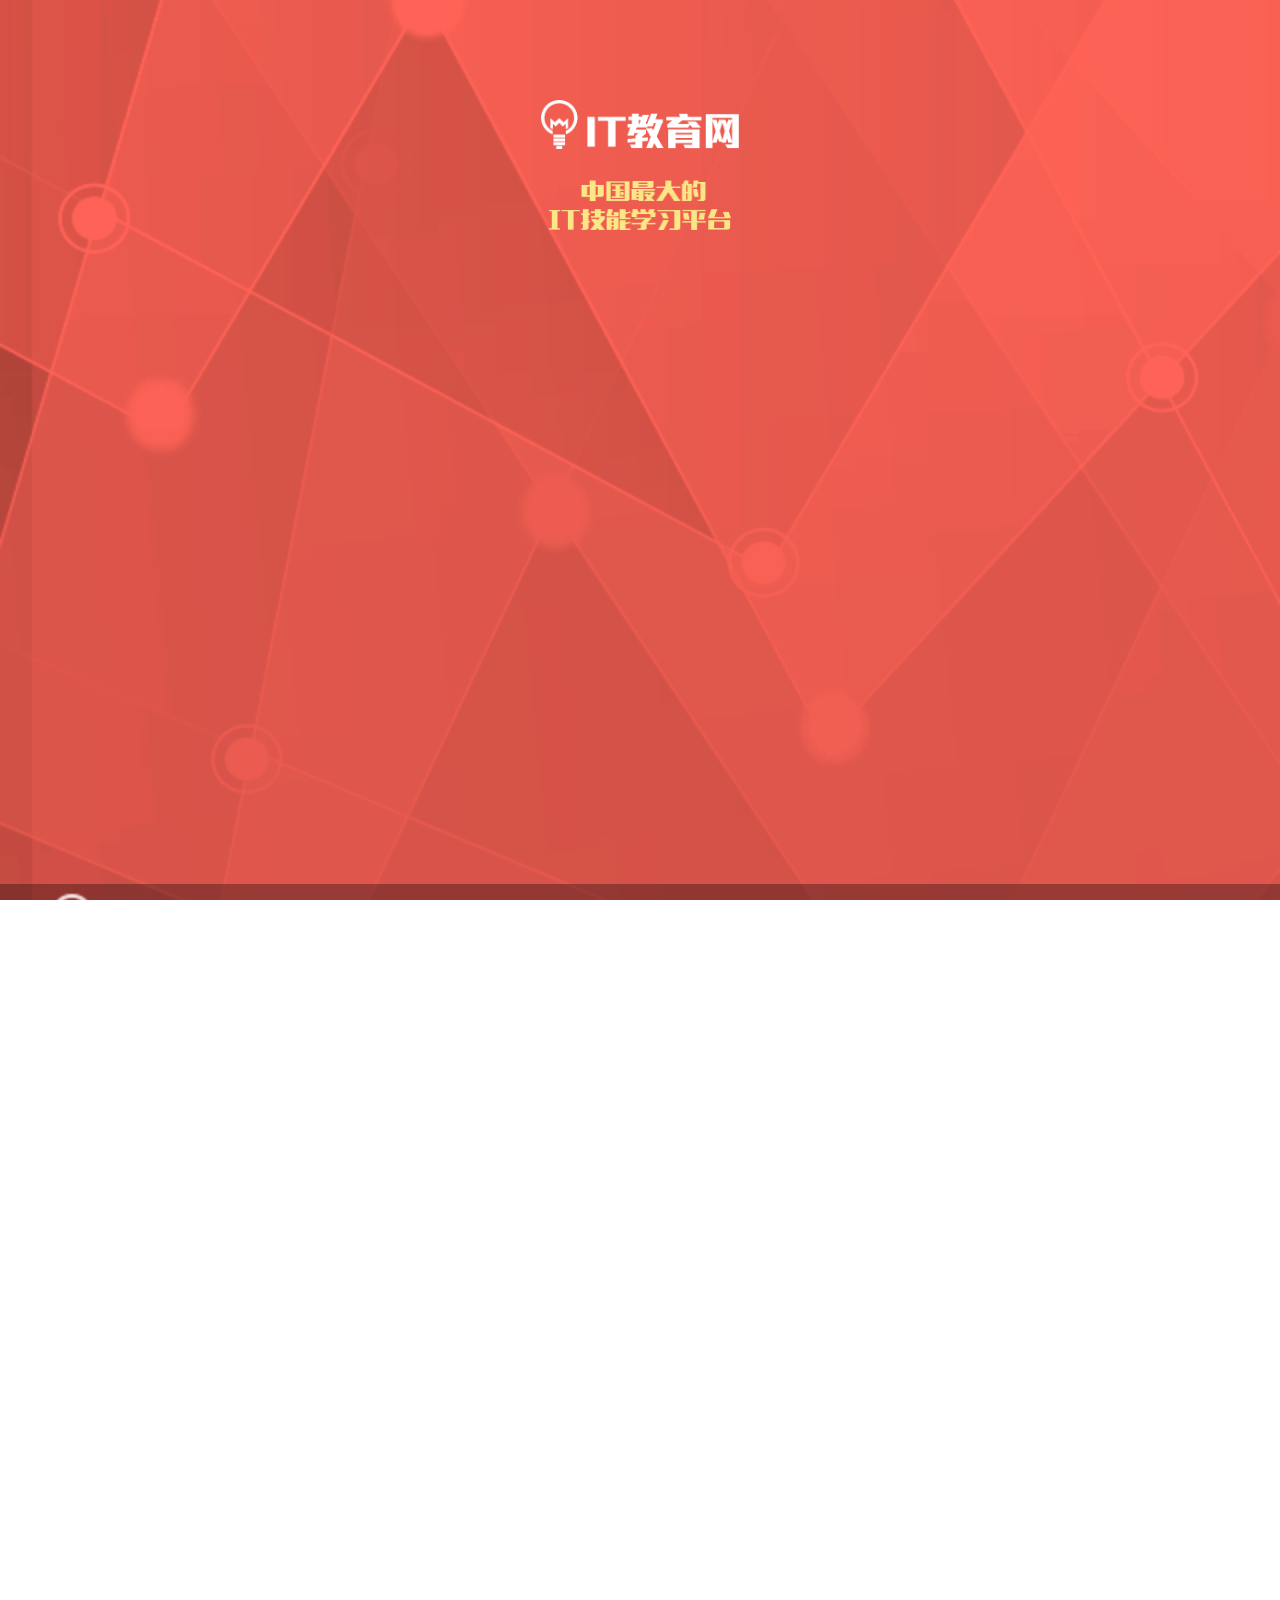
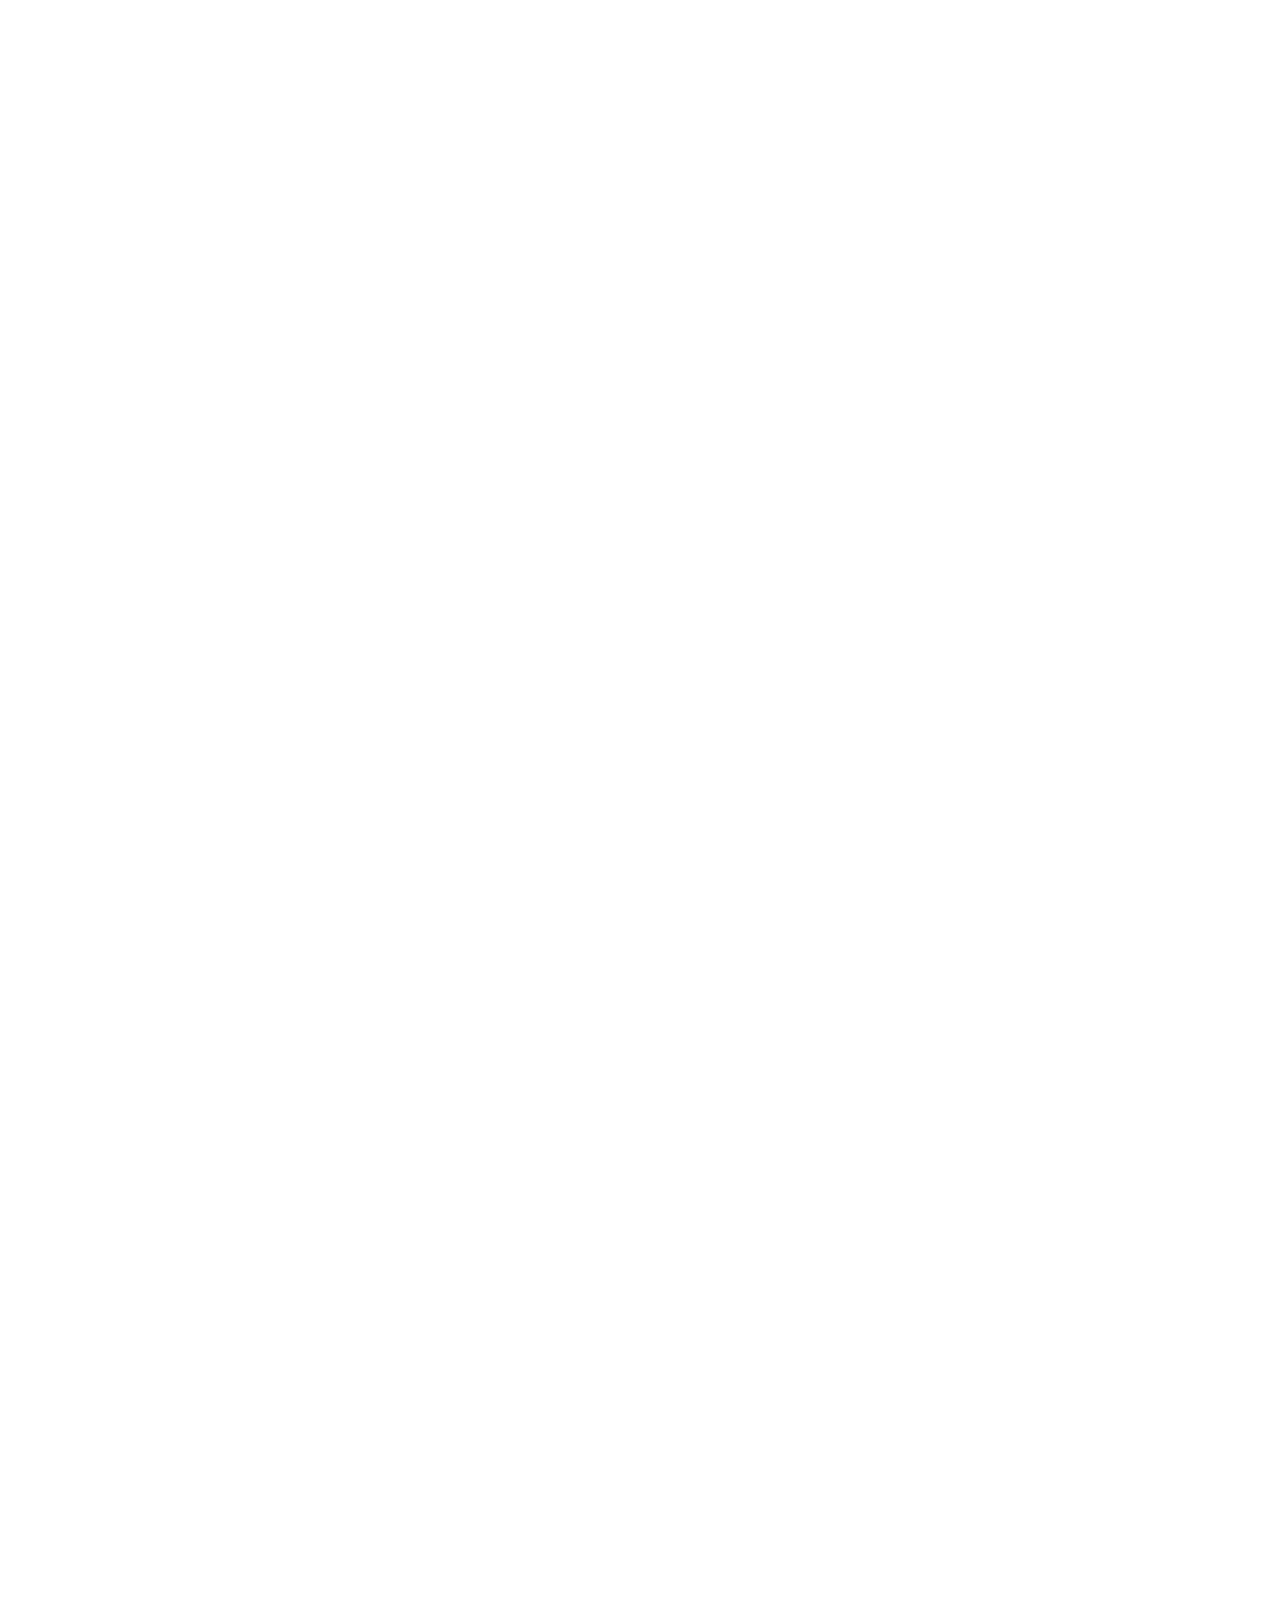
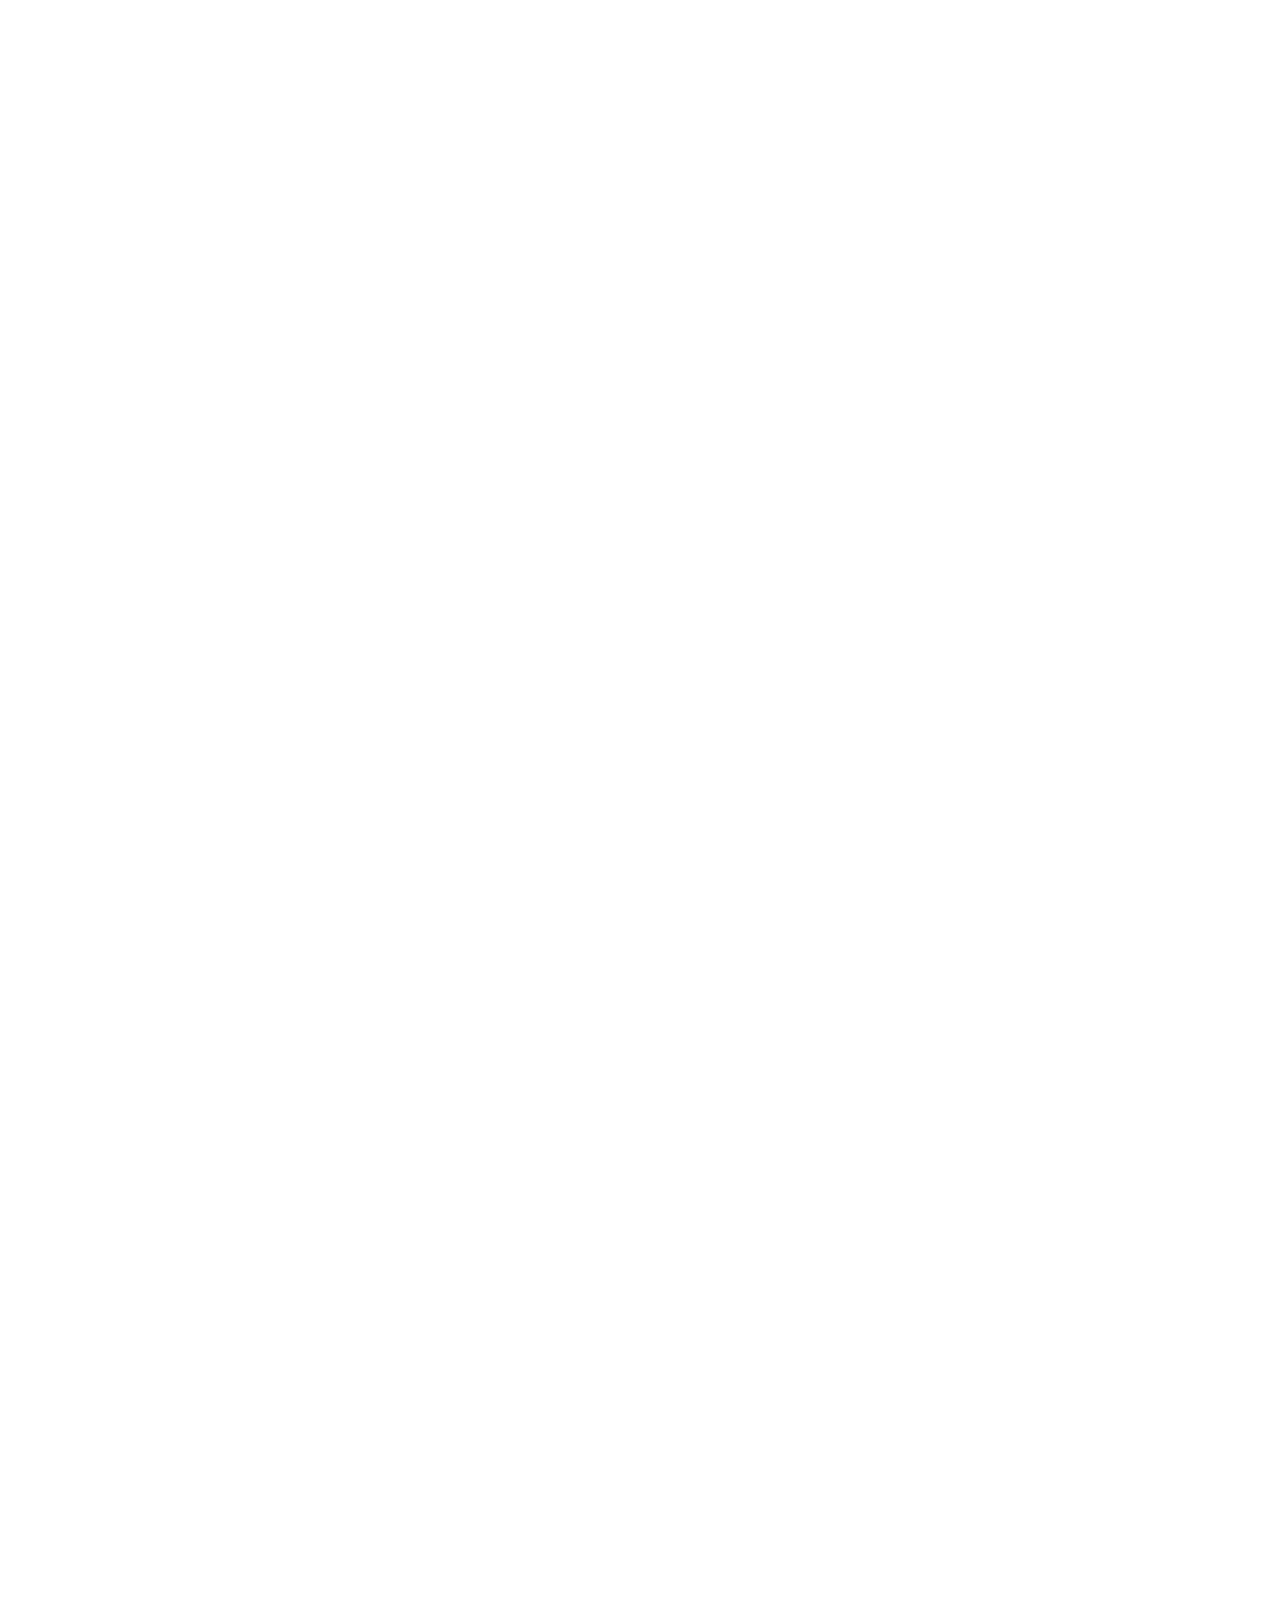
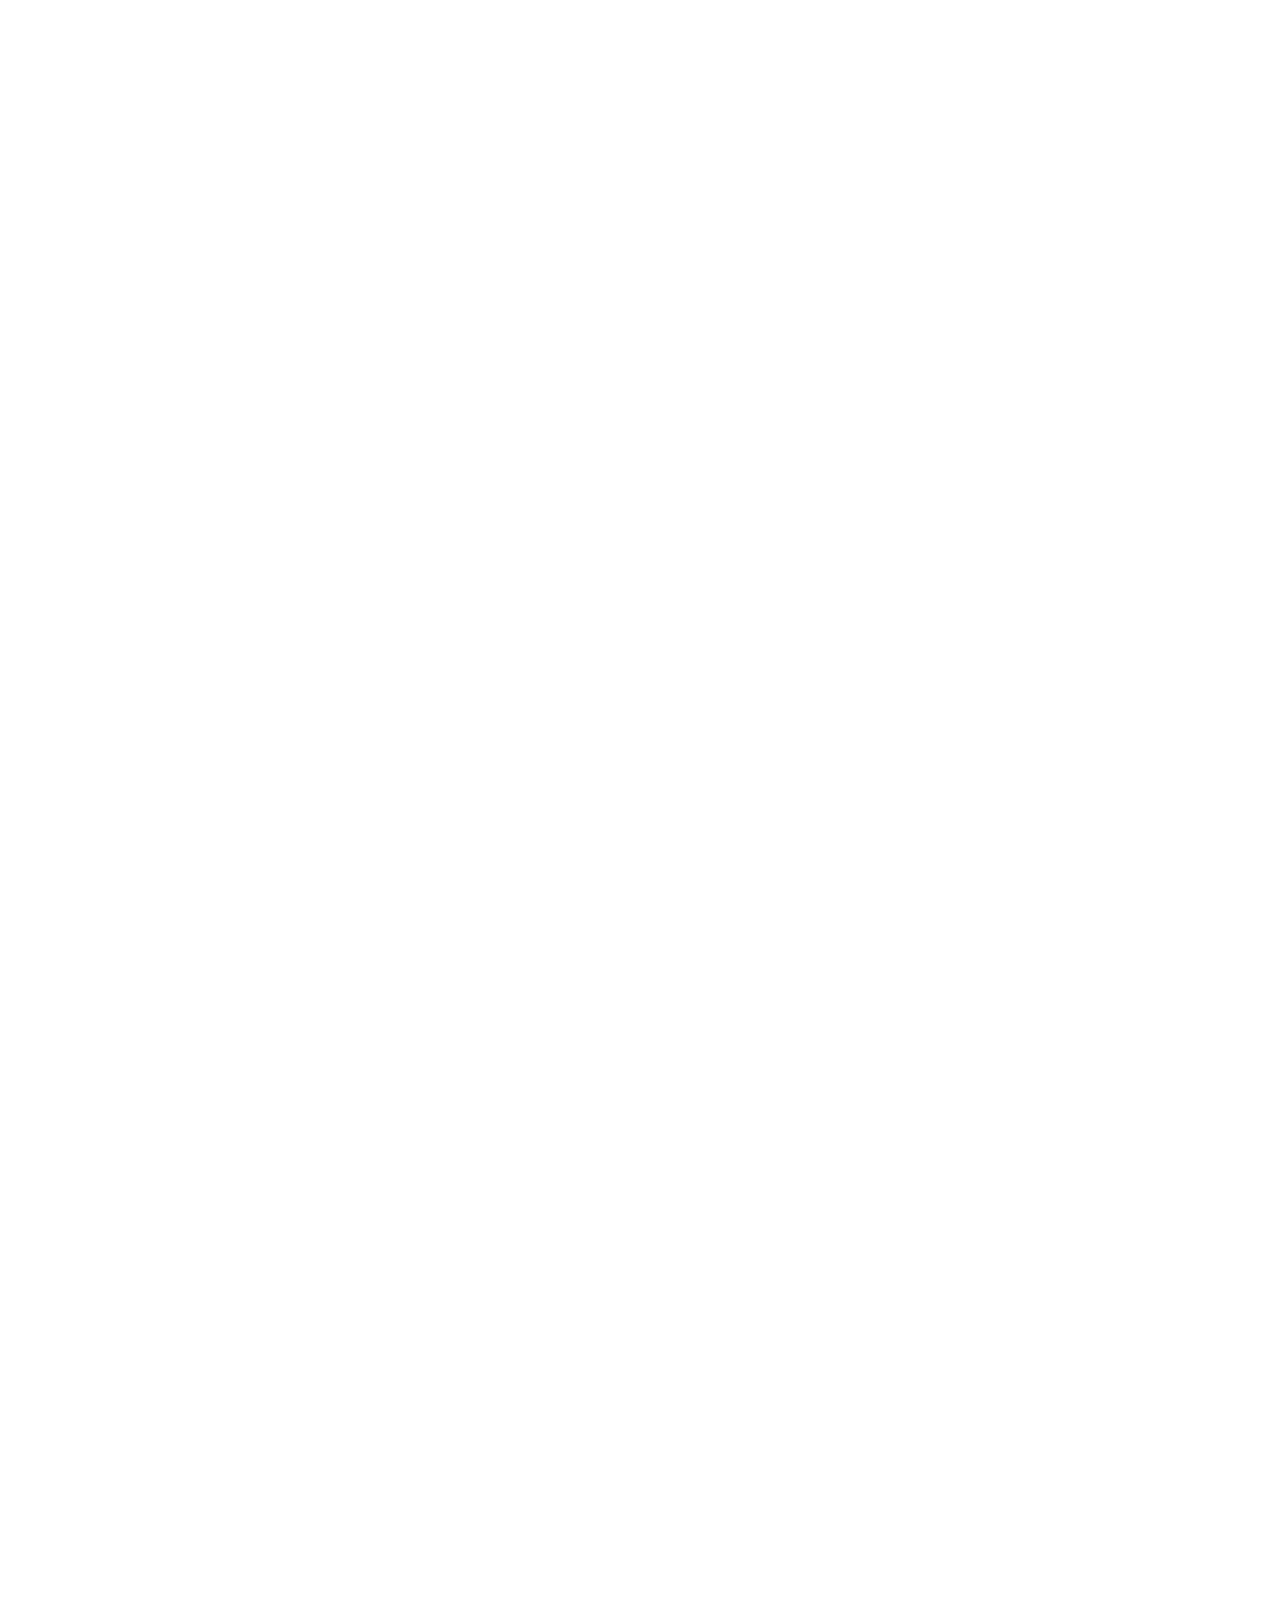
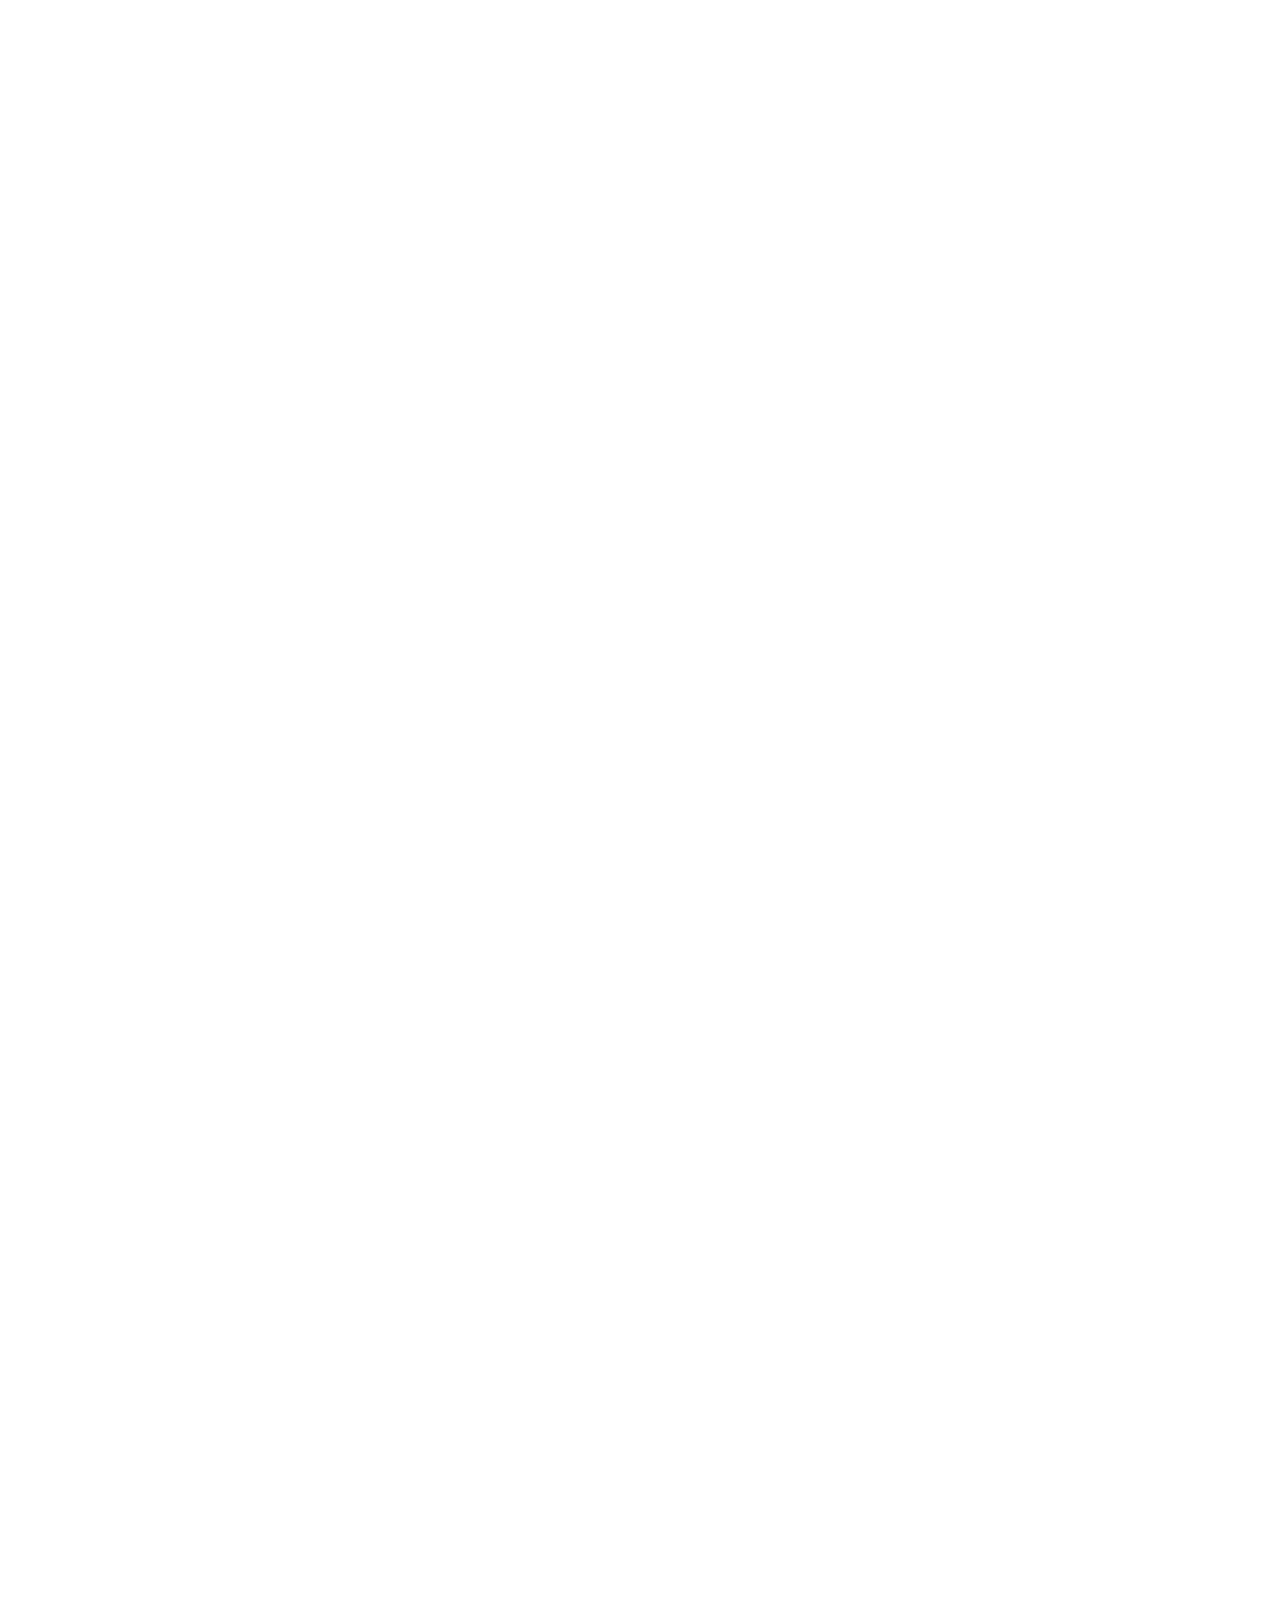
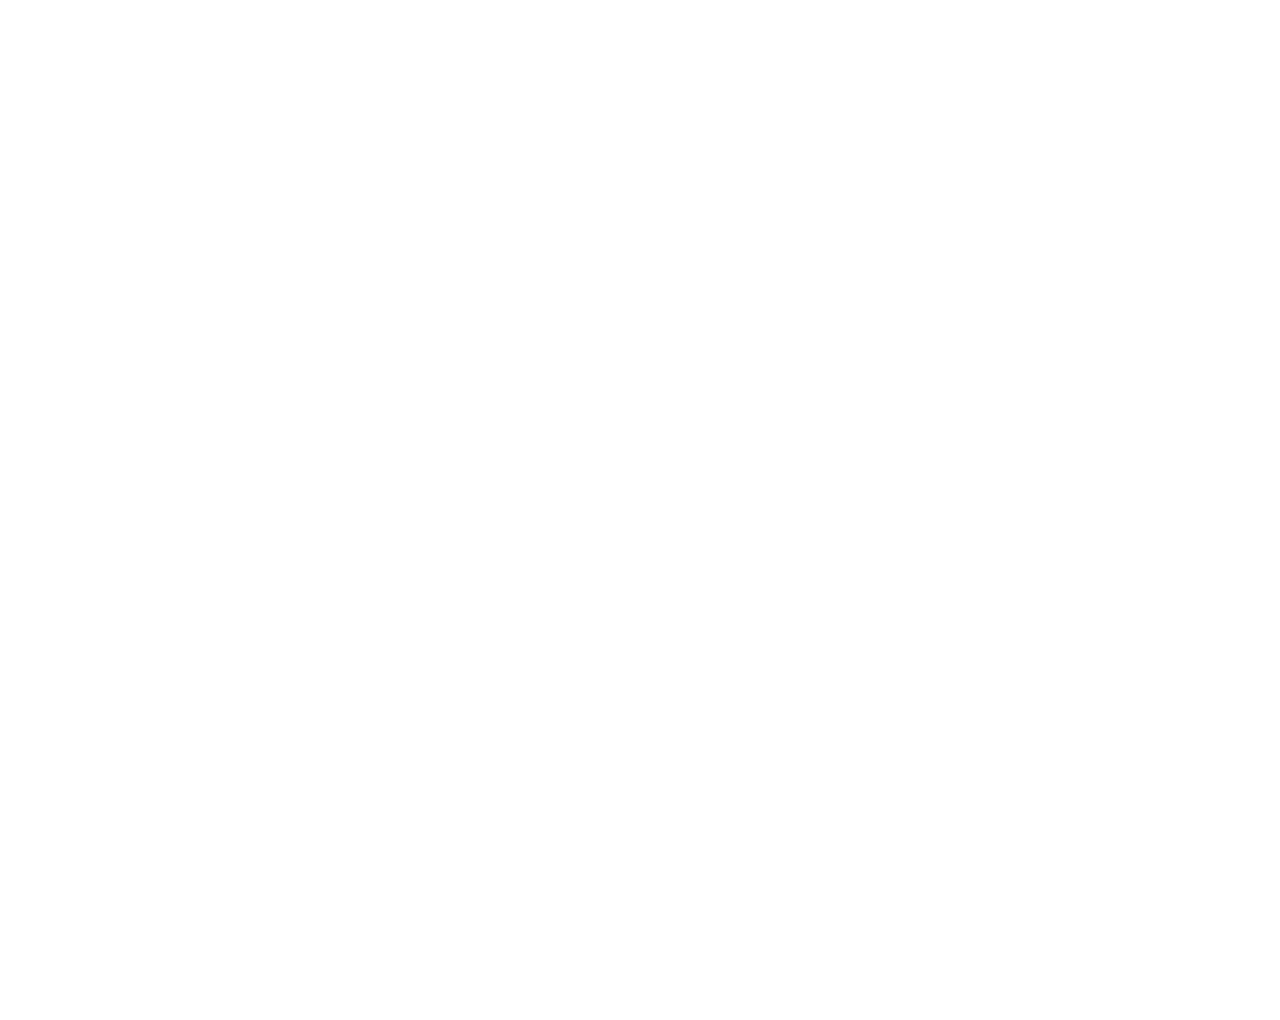
<file: index.html>
<!DOCTYPE html>
<html>
<head>
<meta charset="UTF-8">
<meta name="viewport" content="width=device-width, minimum-scale=1, maximum-scale=1">
	

<title></title>

<script type="text/javascript" src="js/lib/jquery.js"></script>

<script type="text/javascript" src="js/lib/jquery-ui.min.js"></script>
<script type="text/javascript" src="js/lib/jquery.fullPage.js"></script>



<!--页面逻辑样式-->
<style>
body{
	margin:0;
	padding: 0;
}
.h5_page{
	background-image: url(images/bg-page.png);
}
.h5_page_face{
	background-image: url(images/bg-face.png);
}
.h5_component_name_slogan{
	-webkit-animation:rock 2s infinite 2s;
}
@-webkit-keyframes rock{
	0%{transform: rotate(0deg)}
		5%{transform: rotate(3deg)}
			10%{transform: rotate(-4deg)}
				15%{transform: rotate(3deg)}
					20%{transform: rotate(-2deg)}
						25%{transform: rotate(1deg)}
						30%{transform: rotate(-1deg)}
						70%{transform: rotate(0deg)}
							100%{transform: rotate(0deg)}
}
.h5_component_name_caption{
	background-image: url(images/caption.png);
	width: 283px;
	height: 160px;
	text-align: center;
	line-height: 140px;
	font-size: 20px;
	color:#fff;


}
.h5_component_name_back{
	top:30px;
-webkit-animation:back 2s infinite 2s;}
@-webkit-keyframes back{
	50%{top:20px;}
		


</style>
<!--加载H5对象-->
<script type="text/javascript" src="js/H5.js"></script>
<link rel="stylesheet" type="text/css" href="css/H5.css">

<!---->

<!--加载H5组件资源-->
<script type="text/javascript">
var res=['Base','Bar','Bar_v','Point','Polyline','Radar','Pie','Ring'
];
var html=[];
for(s in res){
  html.push('<script type="text/javascript" src="js/H5Component'+res[s]+'.js"><\/script>');
  html.push('<link rel="stylesheet" type="text/css" href="css/H5Component'+res[s]+'.css">');
}
document.write( html.join('') );
</script>

<body>




<script type="text/javascript">
  
$(function(){
    var h5=new H5();
    h5.whenAddPage=function(){
      this.addComponent('slide_up',{

          bg:'images/footer.png',
          css:{
             opacity:0,
            left:0,
            bottom:-20,
            width:'100%',
            height:'20px',
            zIndex:1001
          },
            animateIn:{bottom:'-1px',opacity:1},
        animateOut:{bottom:'-20px',opacity:0},
        delay:500
    });
    }
        h5
        .addPage('face')
         .addComponent('logo',{
          center:true,
          width:395,
          height:130,
          bg:'images/logo.png',

            css:{opacity:0},
            animateIn:{top:100,opacity:1},
            animateOut:{top:0,opacity:0}
         })
      .addComponent('slogan',{

       center:true,
       width:365,
       height:99,
        bg:'images/slogan.png',
        css:{opacity:0,top:180},
        animateIn:{left:'50%',opacity:1},
        animateOut:{left:'0%',opacity:0},
        delay:500
})
 .addComponent('face_img_left',{
    width:345,
    height:493,

    bg:'images/ad-left.png',
        css:{opacity:0,left:-50,bottom:-50},
        animateIn:{left:0,bottom:0,opacity:1},
        animateOut:{left:-50,bottom:-50,opacity:0},
        delay:1000
})
 .addComponent('face_img_right',{
    width:324,
    height:449,

    bg:'images/ad-right.png',
        css:{opacity:0,right:-50,bottom:-50},
        animateIn:{right:0,bottom:0,opacity:1},
        animateOut:{right:-50,bottom:-50,opacity:0},
        delay:1000
})
 .addPage()
 .addComponent('caption',{text:'核心理念'})
 .addComponent('text',{
  width:500,
  height:30,
  center:true,
  text:'IT教育网=只学有用的',
  css:{
    opacity:0,textAlign:'center',
    color:'red',fontSize:'26px'
      },
      animateIn:{top:120,opacity:1},
        animateOut:{top:240,opacity:0}
})
   .addComponent('desciption',{
     center:true,
     width:481,
     height:295,
     bg:'images/bg-desc.png',
     css:{
      opacity:0,
      padding:'15px 10px 10px 10px ',
      color:'#fff',
      fontSize:'15px',
      lineHeight:'18px',
      textAlign:'justify',
      top:240
},

   text:'2013年，IT教育网的诞生引领中国IT职业从教育进入新时代；高质量实战课程、全新教学模式、实时互动学习，以领先优势打造行业品牌；迄今为止，IT教育网已成为中国规模最大、互动性最高的IT技能学习平台。',
   animateIn:{top:190,opacity:1},
     animateOut:{top:240,opacity:0},
     delay:1000
})
     .addComponent('people',{
      center:true,
      width:515,
      height:305,
      bg:'images/desc-img.png',
      css:{
     opacity:0,
     bottom:0,
},
     animateIn:{bottom:40,opacity:1},
     animateOut:{bottom:0,opacity:0},
     delay:500

})
     .addPage()
     .addComponent('caption',{text:'课程分布方向'})
     .addComponent('Polyline',{
  type:'polyline',

    width:530,
    height:400,
    data:[
     ['前端开发',.4 ,'#ff7676'],
      ['移动开发',.2 ],
       ['后端开发',.1,'blue'],
         ['图像处理',.2 ],
  
 ],
    css:{
      top:200,
    opacity:0
    },
        center:true,
     animateIn:{
       opacity:1,
       top:250
     },
     animateOut:{
       opacity:0,
         top:100
    }
    })

.addComponent('msg',{
  text:'前端开发课程占到40%',
  css:{
    opacity:0,
    top:160,
    textAlign:'center',
    width:'100%',
    color:'#ff7676'
  },
   animateIn:{
       opacity:1

     },
     animateOut:{
       opacity:0

    }

 })
      .addPage()
     .addComponent('caption',{text:'移动开发课程资源'})//pie
     .addComponent('',{


    type:'pie',

    width:300,
    height:300,
    data:[
     ['Android',.4 ,'#ff7676'],
      ['IOS',.3 ],
       ['Cocos2d-x',.2 ],
              ['PHP',.1 ]

    
       
       ],
    css:{
      top:200},

    center:true,

})
     .addComponent('msg',{
  text:'移动开发课程占到40%',
  css:{
    opacity:0,
    bottom:120,
    textAlign:'center',
    width:'100%',
    color:'#ff7676'
  },
   animateIn:{
       opacity:1

     },
     animateOut:{
       opacity:0

    }

 })
      .addPage()
     .addComponent('caption',{text:'前端开发课程'})//bar(bar_v)
     .addComponent('bar',{
type:'bar',
 width:530,
height:600,
data:[
     ['Javascript',.4 ,'#ff7676'],
      ['HTML/CSS',.2 ],
       ['CSS3',.1 ],
         ['HTML5',.2 ],
           ['jQuery',.35],
             ['Bootstrap',.05],
          ['AngularJs',.09]      
       ],
    css:{ top:100,opacity:0},
    animateIn:{opacity:1,top:200
    },
    animateOut:{opacity:0,top:200
    },
    center:true
})
       .addComponent('msg',{
  text:'前端开发Js课程占到40%',
  css:{
    opacity:0,
    bottom:120,
    textAlign:'center',
    width:'100%',
    color:'#ff7676'
  },
   animateIn:{
       opacity:1

     },
     animateOut:{
       opacity:0

    }

 })
        .addPage()
     .addComponent('caption',{text:'前端开发课程'})//(bar_v)
     .addComponent('bar',{
 type : 'bar_v',
                
                width : 530,
                height : 400,
                data:[
                    ['Js' , .4  ,'#ff7676'],
                    ['CSS3' , .1 ],
                    ['HTML5' , .2  ],
                    ['PHP' , .05  ],
                    ['jQuery' , .35 ]
                ],
                css : {
                    top:100,
                    opacity:0
                },
                animateIn:{
                    opacity:1,
                    top:200,
                },
                animateOut:{
                    opacity:0,
                    top:100,
                },
                center : true,
})
       .addComponent('msg',{
  text:'前端开发Js课程占到40%',
  css:{
    opacity:0,
   top:180,
    textAlign:'center',
    width:'100%',
    color:'#ff7676'
  },
   animateIn:{
       opacity:1

     },
     animateOut:{
       opacity:0

    }

 })
      .addPage()
     .addComponent('caption',{text:'后端开发课程'})//radar
     .addComponent('radar',{
  type:'radar',

    width:400,
    height:400,
    data:[
     ['Js',.9 ,'#ff7676'],
      ['CSS3',.8 ],
       ['HTML5',.7 ],
         ['PHP',.6 ],
           ['jQuery',.5]
       
       ],
    css:{
      top:100,
      opacity:0
  
    },
      animateIn:{
       opacity:1,
        top:200
      },
      animateOut:{
        opacity:0,
          top:100
     },
    center:true,
})
      .addPage()
     .addComponent('caption',{text:'报名人数过万'})//ring
     .addComponent('ring-all',{
              type : 'ring',
                width : 300,height : 300,
               center : true,
data:[ ['总课程' , .7  ,'#ff7676'],],
  css : {top:120, opacity:0,fontSize:'30px'},
animateIn:{opacity:1},
animateOut:{opacity:0},
})
       .addComponent('msg',{
  text:'不同课程报名人数超过一万占比',
  css:{
    opacity:0,
   top:300,
    textAlign:'center',
    width:'100%',
    color:'#ff7676'
  },
   animateIn:{
       opacity:1

     },
     animateOut:{
       opacity:0

    },
    delay:1800

 })
       .addComponent('ring-1',{
              type : 'ring',
                width : 140,height : 140,
               center : true,
data:[ ['前端开发' , .4 ,'darkorange'],],
  css : {left:30, bottom:110,opacity:0,fontSize:'12px'},
animateIn:{opacity:1},
animateOut:{opacity:0},
})
       .addComponent('ring-2',{
              type : 'ring',
                width : 140,height : 140,
          
data:[ ['后端开发' , .3  ,'darkorange'],],
  css : {left:30, bottom:110,opacity:0,fontSize:'12px'},
animateIn:{opacity:1},
animateOut:{opacity:0},
})
.addComponent('ring-3',{
              type : 'ring',
                width : 140,height : 140,
          
data:[ ['移动开发' , .3  ,'darkorange'],],
  css : {right:30, bottom:110,opacity:0,fontSize:'12px'},
animateIn:{opacity:1},
animateOut:{opacity:0},
})
.addComponent('ring-3',{
              type : 'ring',
                width : 140,height : 140,
      
data:[ ['数据处理' , .1  ,'darkorange'],],
  css : {left:70, bottom:40,opacity:0,fontSize:'12px'},
animateIn:{opacity:1},
animateOut:{opacity:0},
})
.addComponent('ring-3',{
              type : 'ring',
                width : 140,height : 140,
        
data:[ ['图像处理' , .7  ,'darkorange'],],
  css : {right:70, bottom:40,opacity:0,fontSize:'12px'},
animateIn:{opacity:1},
animateOut:{opacity:0},
})
.addPage()
.addComponent('caption',{text:'课程难度分布'})//point
.addComponent('point',{
    type:'point', width:300,
    height:300,
    data:[ ['初级',.4 ,'#ff7676'],
      ['中级',.2 ,'#ffa3a4',0,'-60%'],
       ['高级',.3 ,'#99c1ff',0,'120%']],
    css:{bottom:0,opacity:0, },
    animateIn:{ bottom:'40%',opacity:1},
    animateOut:{bottom:0,opacity:0},
    center:true,
})

.addPage('tail')
 .addComponent('logo',{
   center:true,
   width:359,
   height:129,
   bg:'images/tail-logo.png',
   css:{
    top:240,opacity:0
  },
  animateIn:{top:210,opacity:1},
     animateOut:{top:240,opacity:0},
     delay:500
})
 .addComponent('slogan',{
   center:true,
       width:314,
       height:46,
        bg:'images/share.png',
        css:{opacity:0,top:280},
        animateIn:{left:'50%',opacity:1},
        animateOut:{left:'0%',opacity:0},
        delay:500
 })
 .addComponent('share',{
  
 
       width:128,
       height:120,
        bg:'images/分享好友.png',
        css:{opacity:0,top:110,right:110},
        animateIn:{right:10,top:10,opacity:1},
        animateOut:{right:110,mtop:110,opacity:0},
        delay:100
})

  .addComponent('back',{
  
 
       width:52,
       height:50,
       center:true,
        bg:'images/tail-back.png',
        onclick:function(){
          $.fn.fullpage.moveTo(1)
        },
        delay:1000
})
    .loader(1);
});

</script>




</body>
</html>
</file>
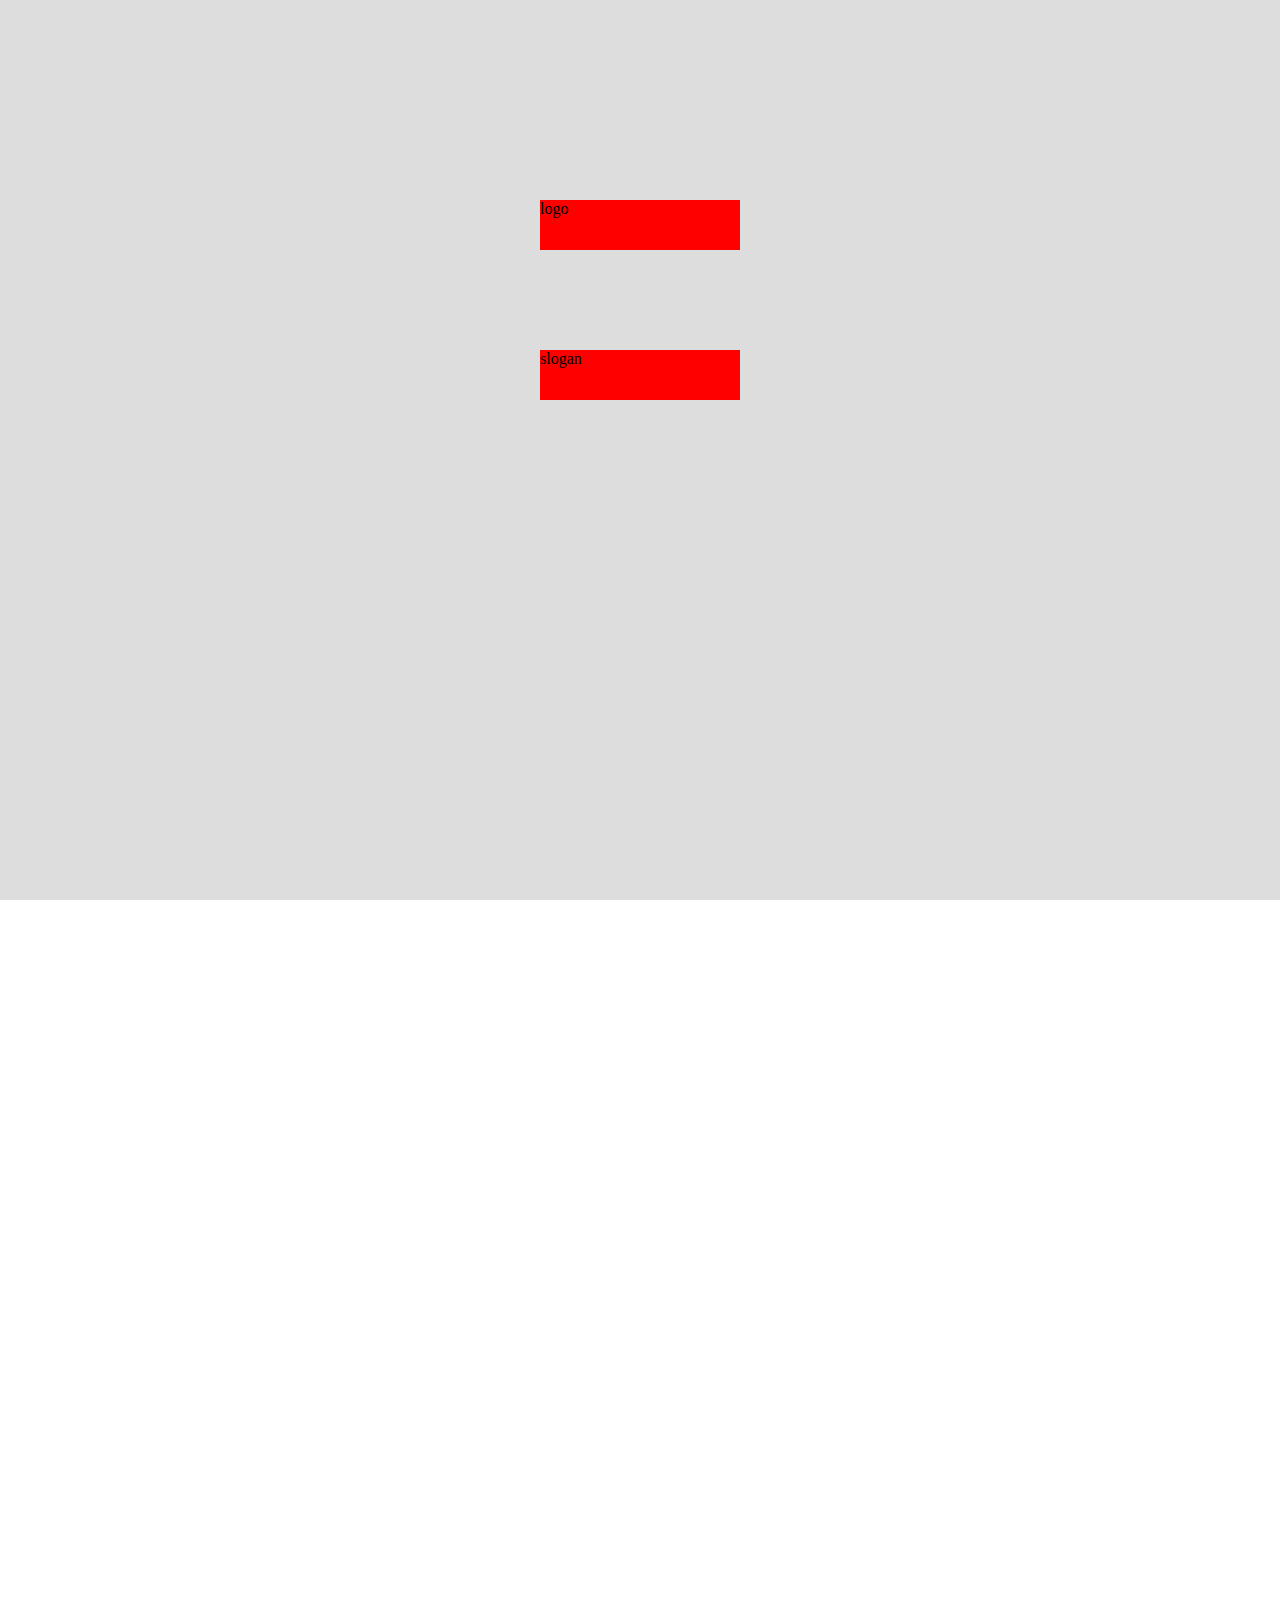
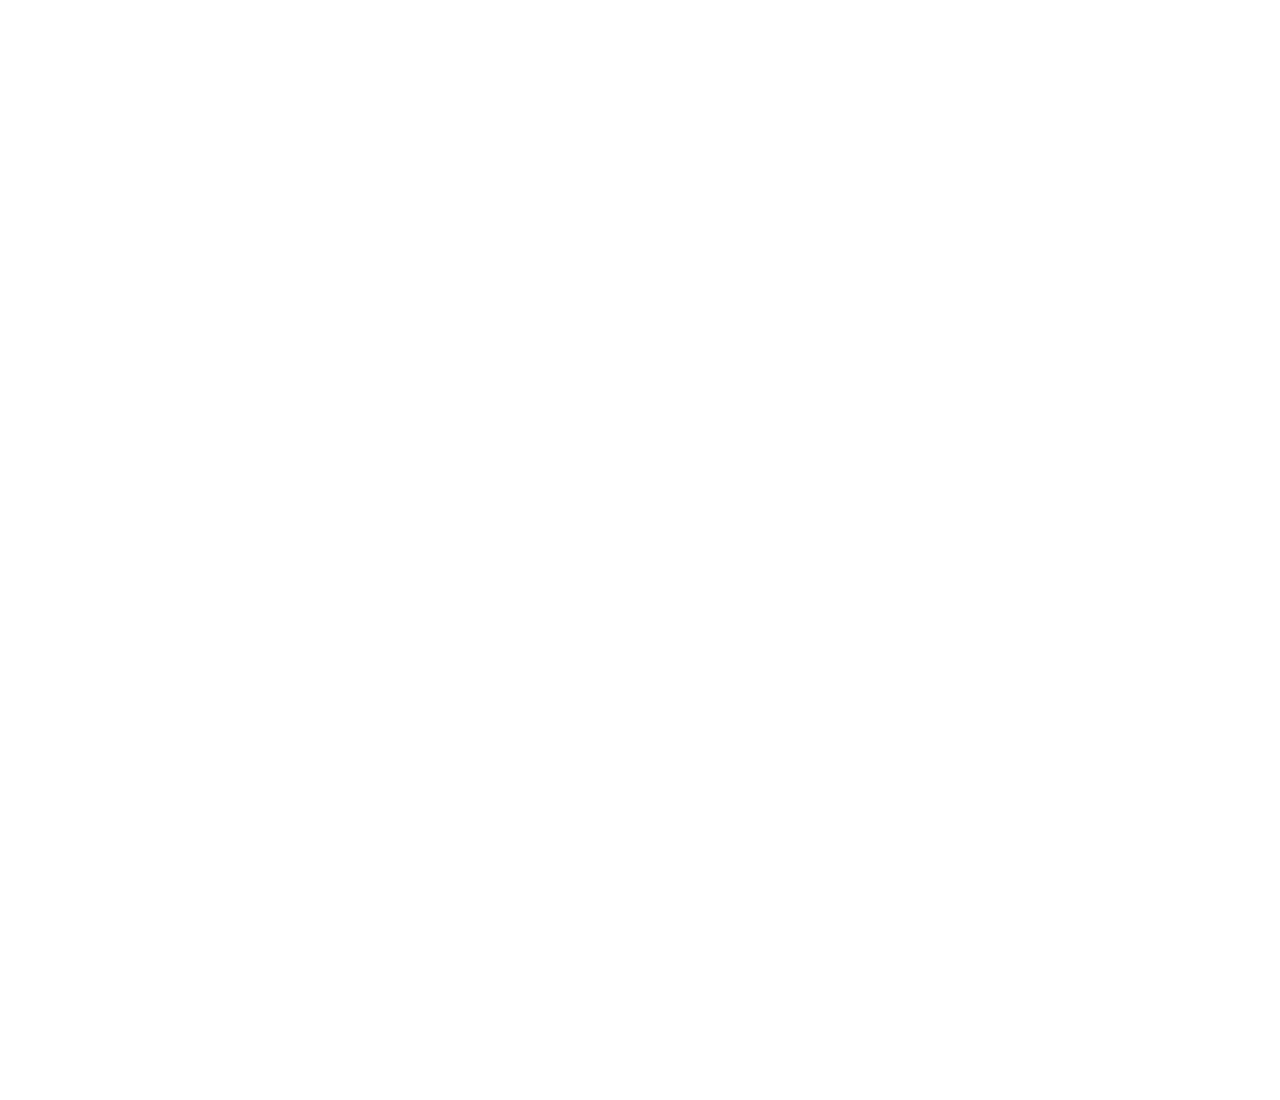
<file: test-H5.html>
<!DOCTYPE html>
<html>
<head>
<meta charset="UTF-8">
<meta name="viewport" content="width=device-width, minimum-scale=1, maximum-scale=1">
	

<title></title>
 

<link rel="stylesheet" type="text/css" href="css/H5ComponentBase.css">
<script type="text/javascript" src="js/lib/jquery.js"></script>
   <script type="text/javascript" src="js/H5.js">
</script>
<link rel="stylesheet" type="text/css" href="css/H5.css"/>
   <script type="text/javascript" src="js/H5ComponentBase.js">
</script>
<style type="text/css">
	body{
		margin:0;
		padding: 0;

	}
</style>
</head>
<body>



</body>
<script type="text/javascript" src="js/lib/jquery.js"></script>
<script type="text/javascript" src="js/lib/jquery-ui.min.js"></script>
<script type="text/javascript" src="js/lib/jquery.fullPage.js"></script>
<script type="text/javascript">
	$(function(){
		var h5=new H5();
        h5
        .addPage('face')
         .addComponent('logo',{
         	text:'logo',
         	width:400,
         	height:100,
         	css:{backgroundColor:'red',top:200,opacity:0},
         	center:true,
         	animateIn:{opacity:1},
         	animateOut:{opacity:0}
         })
      .addComponent('slogan',{
      	text:'slogan',
        width:400,
         	height:100,
         	css:{backgroundColor:'red',top:350},
         	center:true,


      })
      .addPage('desc')
      .addComponent('caption',{
      	text:'核心理念',

         width:400,
         height:100,
         css:{backgroundColor:'green',top:350},
         center:true,



 })
  
      .addPage('page-3')
       .addComponent('caption',{text:'课程方向分布'})
	  .loader();
	})


</script>
</html>
</file>
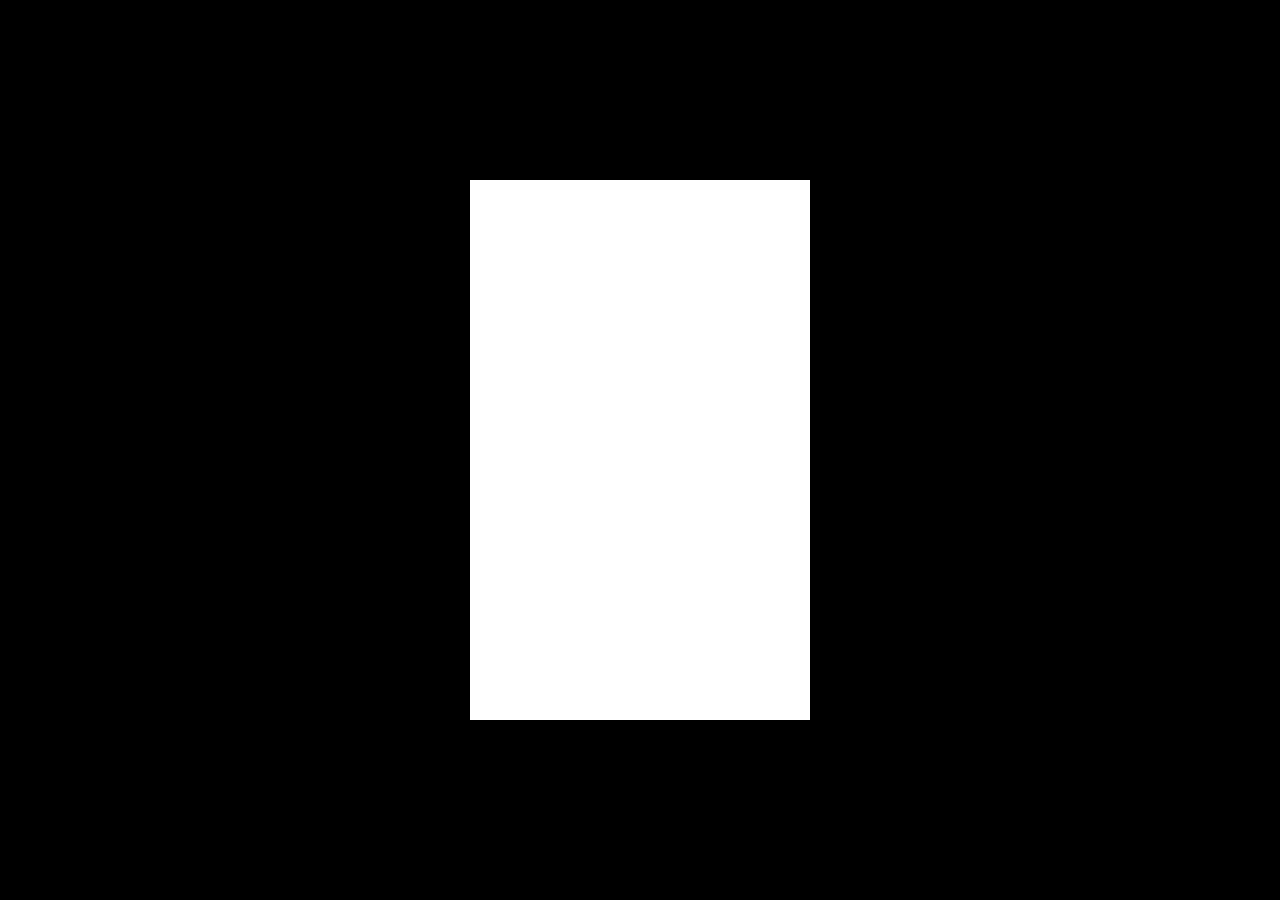
<file: test-H5ComponentBar.html>
<!DOCTYPE html>
<html>
<head>
<meta charset="UTF-8">
<meta name="viewport" content="width=device-width, minimum-scale=1, maximum-scale=1">
	

<title></title>
<style type="text/css">
	
body{
	margin: 0;
	padding: 0;
	background-color: #000;
	font-size: 12px;
}
.iphone{
	width: 340px;
	height: 540px;
	background-color: #fff;
	position: absolute;
	left: 50%;
	top: 50%;
	margin: -270px 0 0 -170px;
}

</style>
<script type="text/javascript" src="js/lib/jquery.js"></script>
   <script type="text/javascript" src="js/H5ComponentBase.js">
</script>
<link rel="stylesheet" type="text/css" href="css/H5ComponentBase.css">
   <script type="text/javascript" src="js/H5ComponentBar.js">
</script>
<link rel="stylesheet" type="text/css" href="css/H5ComponentBar.css">
</head>
<body>
<div class="iphone">
</div>

<script type="text/javascript">
	
  var cfg={
  	type:'bar',

  	width:530,
  	height:600,
    data:[
     ['Javascript',.4 ,'#ff7676'],
      ['HTML/CSS',.2 ],
       ['CSS3',.1 ],
         ['HTML5',.2 ],
           ['jQuery',.35],
             ['Bootstrap',.05],
          ['AngularJs',.09]      
       ],
  	css:{
  		top:100,
      opacity:0
  	},
  	animateIn:{
      opacity:1,
      top:200
    },
    animateOut:{
      opacity:0,
        top:200
    },
  	center:true,

  }
  var h5=new H5ComponentBar( 'myBarComponent',cfg );
  $('.iphone').append(h5);
var leave=true;
$('body').click(function(){
leave=!leave;
$('.h5_component').trigger(leave?'onLeave':'onLoad');

})
</script>

</body>
</html>
</file>
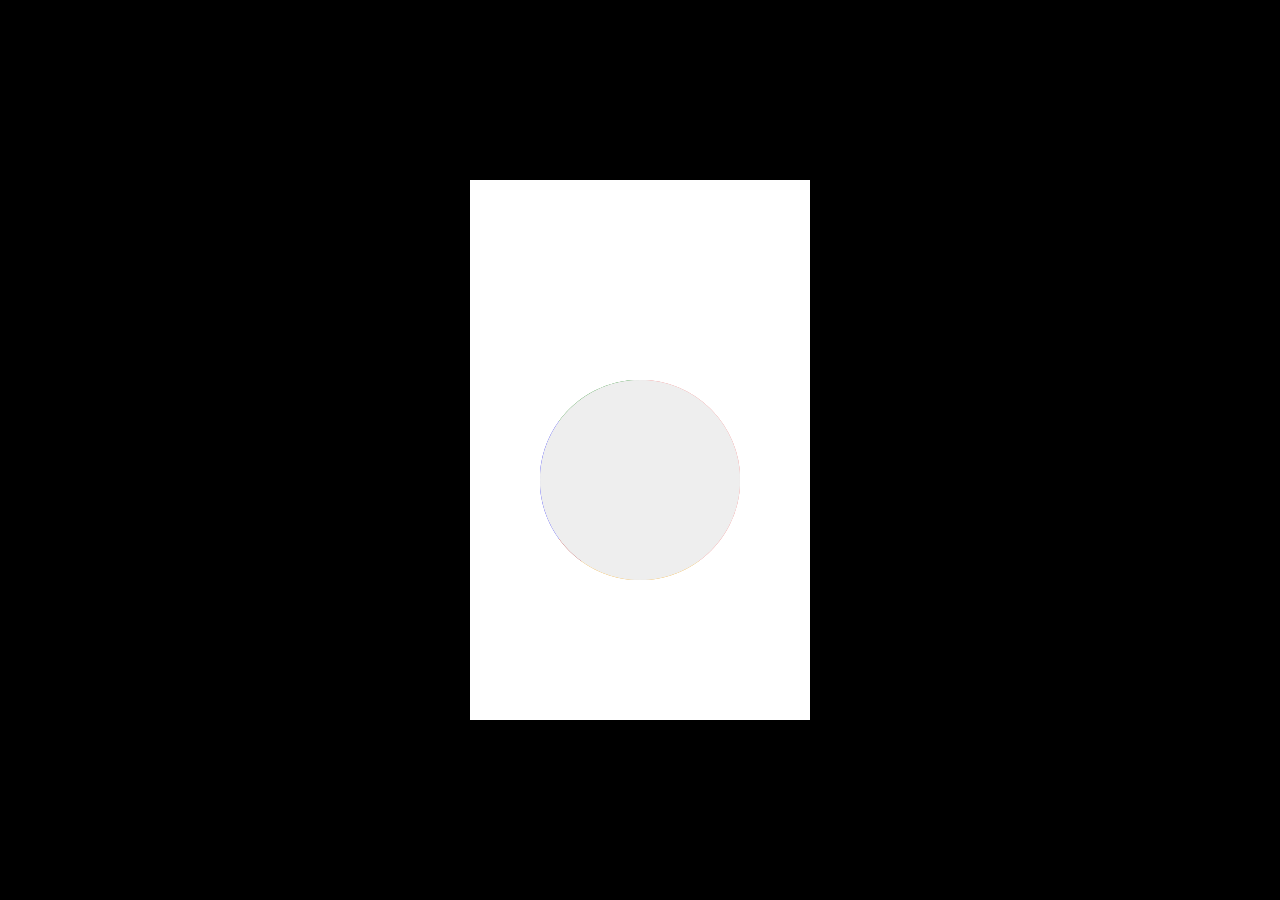
<file: test-H5ComponentPie.html>
<!DOCTYPE html>
<html>
<head>
<meta charset="UTF-8">
<meta name="viewport" content="width=device-width, minimum-scale=1, maximum-scale=1">
	

<title></title>
<style type="text/css">
	
body{
	margin: 0;
	padding: 0;
	background-color: #000;
	font-size: 12px;
}
.iphone{
	width: 340px;
	height: 540px;
	background-color: #fff;
	position: absolute;
	left: 50%;
	top: 50%;
	margin: -270px 0 0 -170px;
}

</style>
<script type="text/javascript" src="js/lib/jquery.js"></script>
   <script type="text/javascript" src="js/H5ComponentBase.js">
</script>
<link rel="stylesheet" type="text/css" href="css/H5ComponentBase.css">
 <script type="text/javascript" src="js/H5ComponentPie.js">
</script>
<link rel="stylesheet" type="text/css" href="css/H5ComponentPie.css">
</head>
<body>
<div class="iphone">
</div>

<script type="text/javascript">
	
  var cfg={
  	type:'pie',

  	width:400,
  	height:400,
    data:[
     ['Js',.4 ,'#ff7676'],
      ['CSS3',.2 ],
       ['HTML5',.05 ],
         ['PHP',.2 ],
           ['jQuery',.15]
       
       ],
  	css:{
  		top:200,
     // opacity:0
  
  	},
  	  // animateIn:{
     //   opacity:1,
     //    top:200
     //  },
     //  animateOut:{
     //    opacity:0,
     //      top:100
     // },
  	center:true,

  }
  var h5=new H5ComponentPie( 'myBarComponent',cfg );
  $('.iphone').append(h5);
var leave=true;
$('body').click(function(){
leave=!leave;
$('.h5_component').trigger(leave?'onLeave':'onLoad');

})
</script>

</body>
</html>
</file>
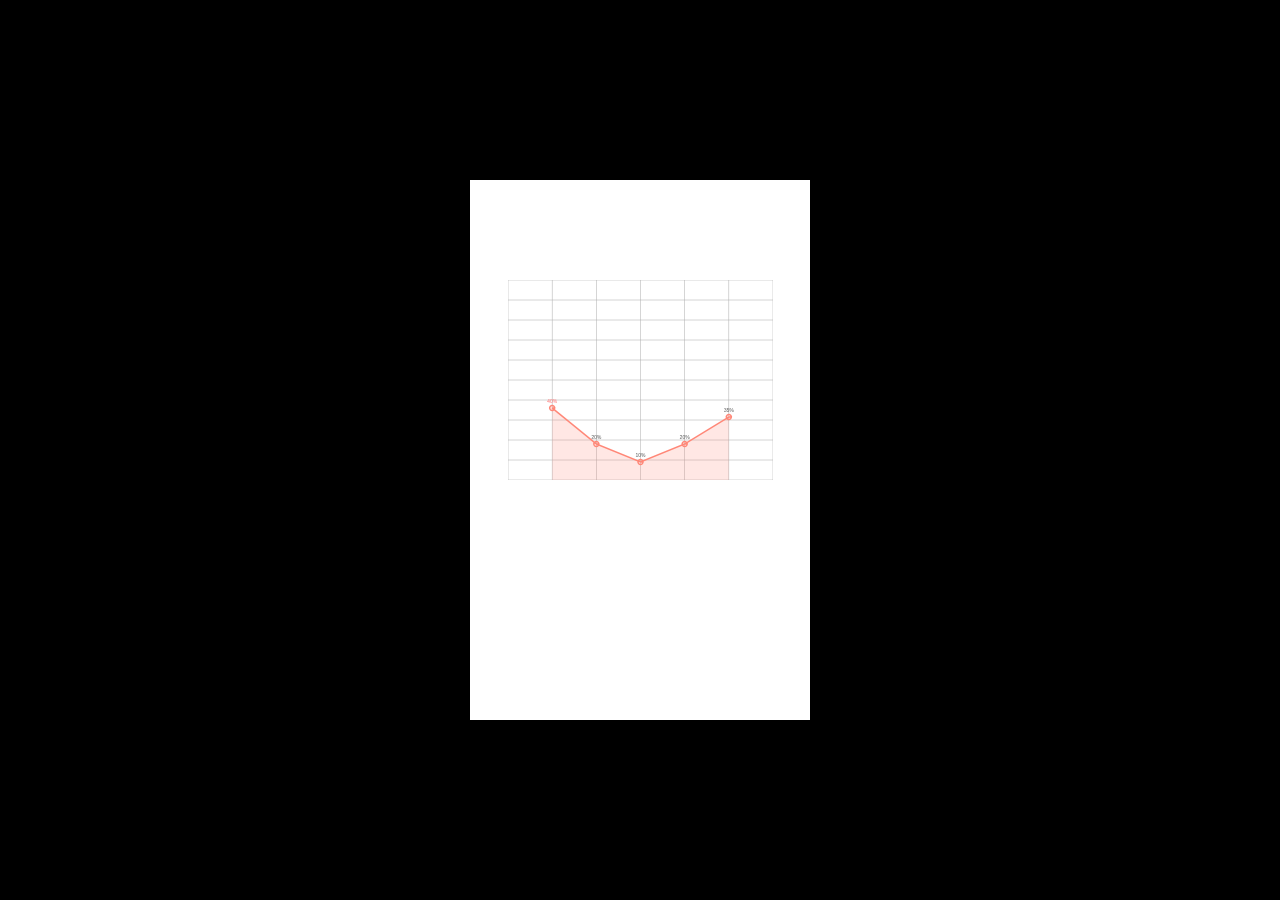
<file: test-H5ComponentPolyline.html>
<!DOCTYPE html>
<html>
<head>
<meta charset="UTF-8">
<meta name="viewport" content="width=device-width, minimum-scale=1, maximum-scale=1">
	

<title></title>
<style type="text/css">
	
body{
	margin: 0;
	padding: 0;
	background-color: #000;
	font-size: 12px;
}
.iphone{
	width: 340px;
	height: 540px;
	background-color: #fff;
	position: absolute;
	left: 50%;
	top: 50%;
	margin: -270px 0 0 -170px;
}

</style>
<script type="text/javascript" src="js/lib/jquery.js"></script>
   <script type="text/javascript" src="js/H5ComponentBase.js">
</script>
<link rel="stylesheet" type="text/css" href="css/H5ComponentBase.css">
 <script type="text/javascript" src="js/H5ComponentPolyline.js">
</script>
<link rel="stylesheet" type="text/css" href="css/H5ComponentPolyline.css">
</head>
<body>
<div class="iphone">
</div>

<script type="text/javascript">
	
  var cfg={
  	type:'polyline',

  	width:530,
  	height:400,
    data:[
     ['Js',.4 ,'#ff7676'],
      ['CSS3',.2 ],
       ['HTML5',.1 ],
         ['PHP',.2 ],
           ['jQuery',.35]
       
       ],
  	css:{
  		top:100,
  
  	},
  	 animateIn:{
       opacity:1,
       top:200
     },
     animateOut:{
       opacity:0,
         top:200
    },
  	center:true,

  }
  var h5=new H5ComponentPolyline( 'myBarComponent',cfg );
  $('.iphone').append(h5);
var leave=true;
$('body').click(function(){
leave=!leave;
$('.h5_component').trigger(leave?'onLeave':'onLoad');

})
</script>

</body>
</html>
</file>
<file: css/H5.css>
.h5{
	height: 100%;

}
.h5_page{
	position: relative;
	width: 100%;
	height: 100%;
	background-color:#ddd;
	background-size: 100%;
	background-repeat: no-repeat;
}
</file>
<file: css/H5ComponentBase.css>
.h5_component{
	background-size: 100%;
	background-repeat: no-repeat;
	position: absolute;
}
</file>
<file: css/H5ComponentBar.css>
.h5_component_bar{

}
.h5_component_bar .line{
	height: 15px;
	font-size: 12px;
	line-height: 15px;
	margin-bottom: 15px;
}
.h5_component_bar .name{
	width: 60px;
	float: left;
	color: #000;
	text-align: center;

}
.h5_component_bar .rate{
 height: 15px;
 margin-left: 5px;
 float: left;
 position: relative;
}
.h5_component_bar .rate .bg{
	background-color: #99c0ff;
	width: 0%;
	height: 100%;
	position: absolute;
	left: 0;
	top: 0;

}
.h5_component_bar .per{
	width: 20px;
	color: #99c0ff;
	margin-left: 5px;
	float: left;
		-webkit-opacity:0;


}
.h5_component_bar_load .rate .bg{
   -webkit-transition:all 1s .5s;
  
   width: 100%;
}
.h5_component_bar_leave .rate .bg{
width: 0%;
}
.h5_component_bar_load .per{
-webkit-transition:all 1s 1.5s;
-webkit-opacity:1;
}
.h5_component_bar_leave .per{
	-webkit-opacity:0;
}
</file>
<file: css/H5ComponentPie.css>
.h5_component_
{


}
.h5_component_pie  canvas{
position: absolute;
left: 0;
top: 0;
width: 100%;
height:100%;

}
.h5_component_pie .text{
position: absolute;
z-index: 99;
text-align: center;
height: 24px;
transition: all 1s;.

}
</file>
<file: css/H5ComponentPolyline.css>
.h5_component_polyline 
{


}
.h5_component_polyline  canvas{
position: absolute;
left: 0;
top: 0;
width: 100%;
height:100%;

}
.h5_component_polyline .text{
	position: absolute;
	font-size: 12px;
	text-align: center;
	bottom: -20px;
	height: 20px;
	line-height: 20px;
	transform:scale(.8);
	-webkit-transition:all 1s 1.5s;
	-webkit-opacity: 0;

}
.h5_component_polyline_load .text{

-webkit-opacity: 1;
}
.h5_component_polyline_leave .text{

-webkit-opacity: 0;
}
</file>
